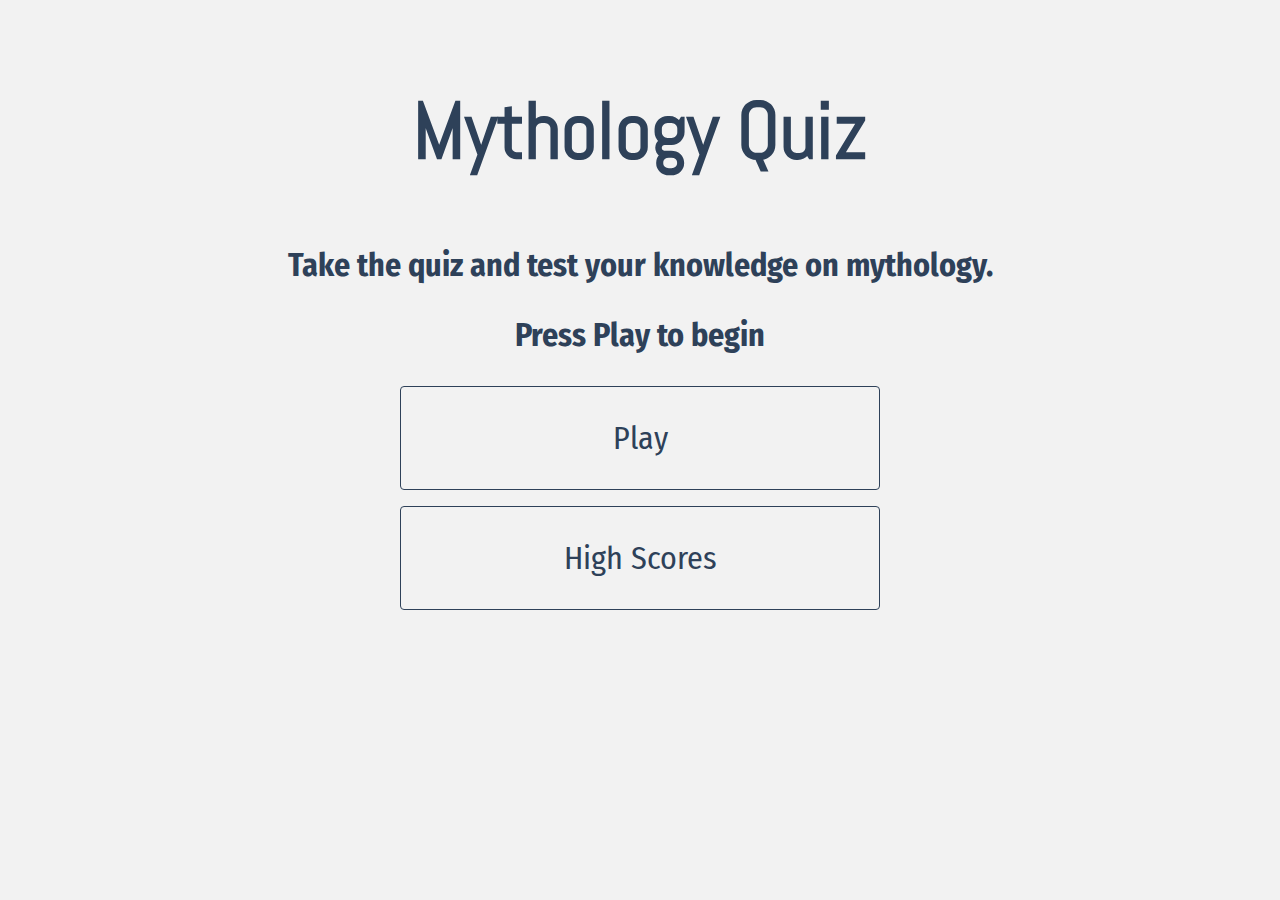
<file: index.html>
<!DOCTYPE html>
<html lang="en">

<head>
    <meta charset="UTF-8">
    <meta http-equiv="X-UA-Compatible" content="IE=edge">
    <meta name="viewport" content="width=device-width, initial-scale=1.0">
    <meta name="description" content="Mythology quiz">
    <meta name="keywords" content="Mythology, quiz, multiple choice">
    <title>Mythology Quiz</title>
    <link rel="stylesheet" href="assets/css/style.css">
    <link rel="icon" type="image/png" sizes="16x16" href="favicon-16x16.png">
</head>

<body>
    <div class="container">
        <div class="flex-column flex-center" id="home">
            <h1>Mythology Quiz</h1>
            <h2>Take the quiz and test your knowledge on mythology.</h2>
            <h2>Press Play to begin</h2>
            <a href="game.html" class="btn">Play</a>
            <a href="highscores.html" class="btn">High Scores</a>
        </div>
    </div>
</body>

</html>
</file>
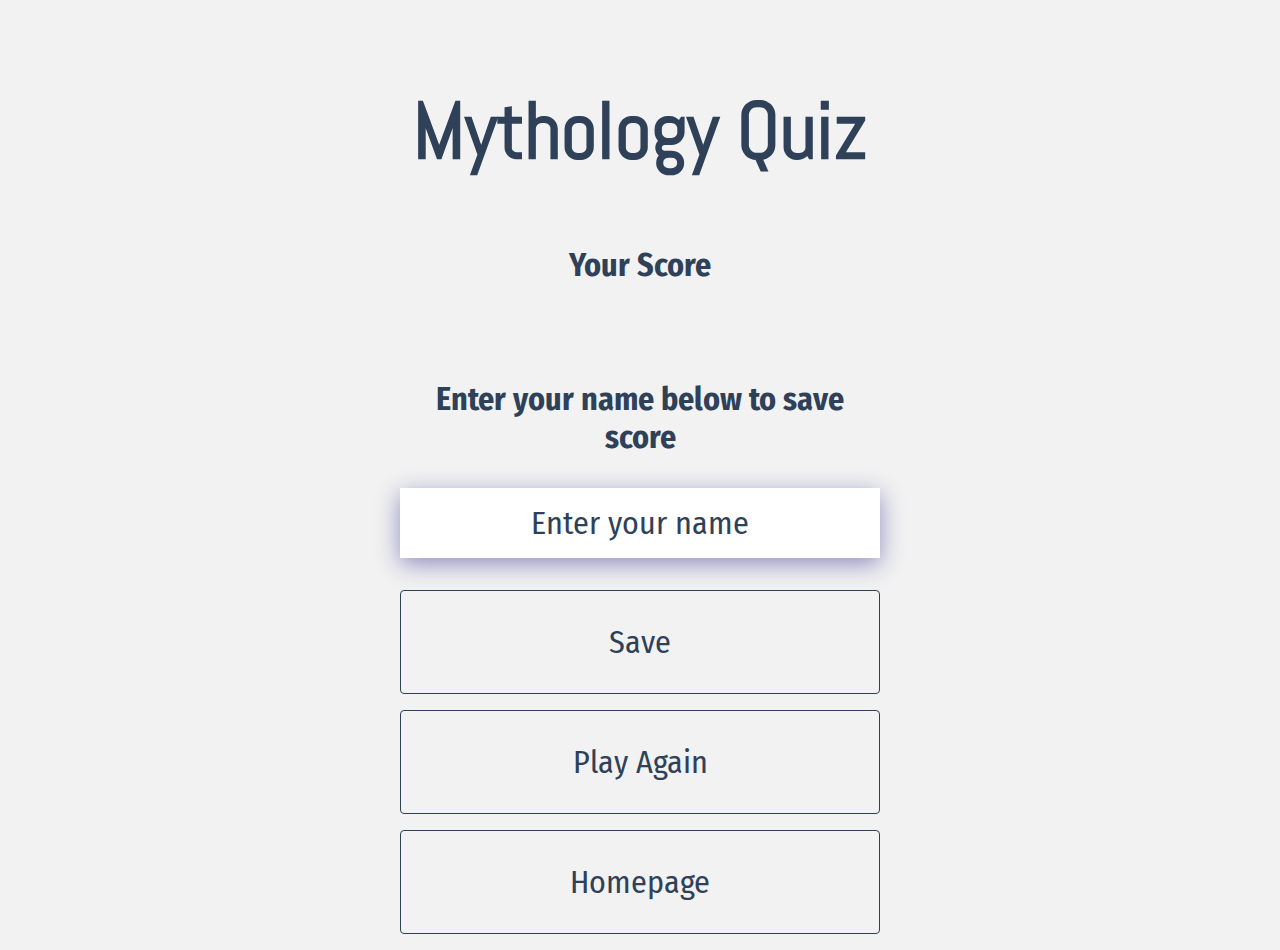
<file: end.html>
<!DOCTYPE html>
<html lang="en">

<head>
    <meta charset="UTF-8">
    <meta http-equiv="X-UA-Compatible" content="IE=edge">
    <meta name="viewport" content="width=device-width, initial-scale=1.0">
    <meta name="description" content="Mythology quiz">
    <meta name="keywords" content="Mythology, quiz, multiple choice">
    <title>Mythology Quiz</title>
    <link rel="stylesheet" href="assets/css/style.css">
    <link rel="icon" type="image/png" sizes="16x16" href="favicon-16x16.png">
</head>

<body>
    <div class="container">
        <div class="flex-column flex-center" id="end">
            <h1>Mythology Quiz</h1>
            <h2>Your Score</h2>
            <h1 id="finalScore">0</h1>
            <form class="end-form-container">
                <h2 id="end-text">Enter your name below to save score</h2>
                <input type="text" name="name" id="username" placeholder="Enter your name">
                <button class="btn" id="saveScoreBtn" type="submit" onclick="saveHighScore(event)">Save</button>
            </form>
            <a href="game.html" class="btn">Play Again</a>
            <a href="index.html" class="btn">Homepage</a>
        </div>
    </div>
    <script src="assets/js/end.js"></script>
</body>

</html>
</file>
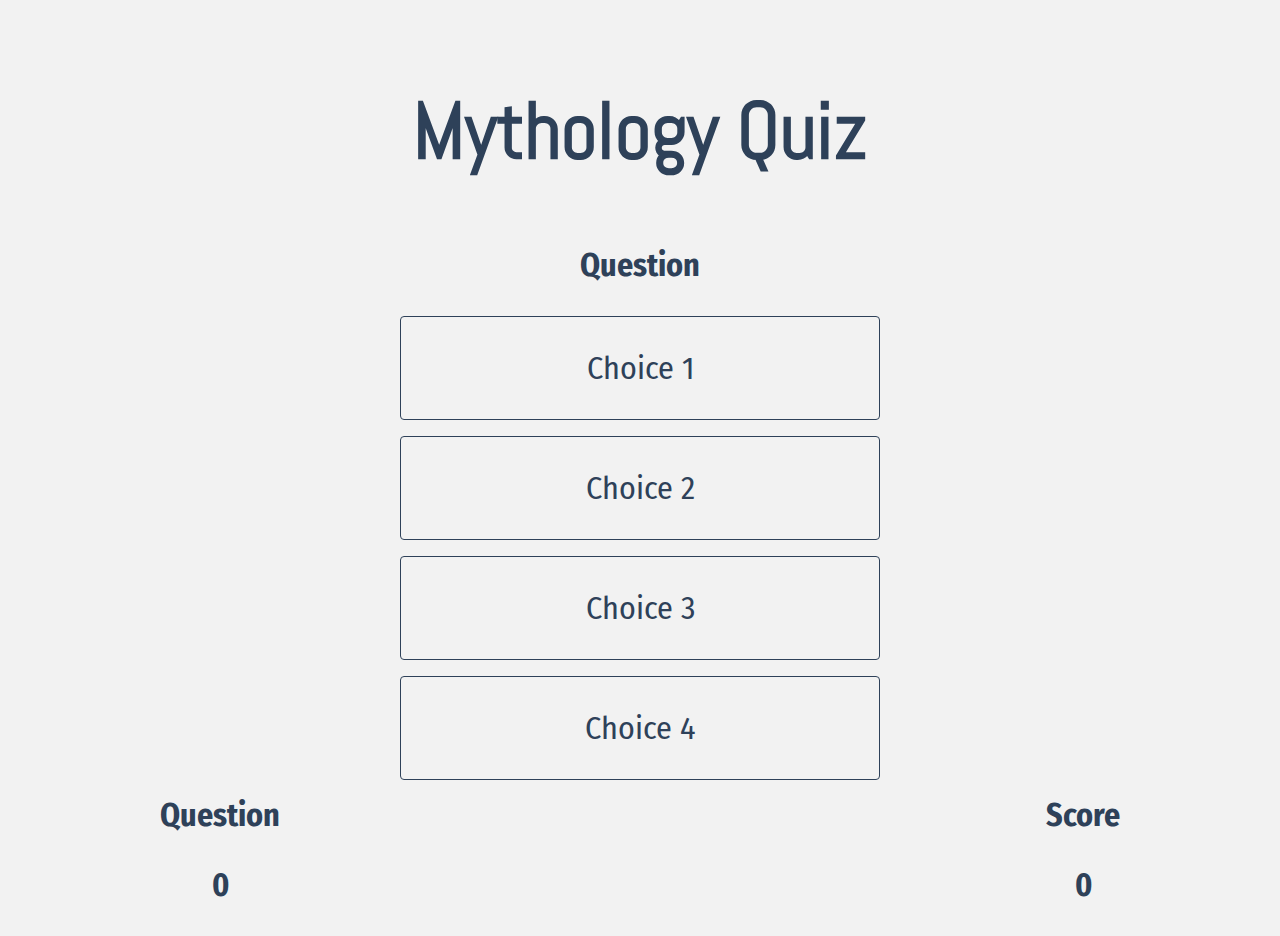
<file: game.html>
<!DOCTYPE html>
<html lang="en">

<head>
    <meta charset="UTF-8">
    <meta http-equiv="X-UA-Compatible" content="IE=edge">
    <meta name="viewport" content="width=device-width, initial-scale=1.0">
    <meta name="description" content="Mythology quiz">
    <meta name="keywords" content="Mythology, quiz, multiple choice">
    <title>Mythology Quiz</title>
    <link rel="stylesheet" href="assets/css/style.css">
    <link rel="stylesheet" href="assets/css/game.css">
    <link rel="icon" type="image/png" sizes="16x16" href="favicon-16x16.png">
</head>

<body>
    <div class="container">
        <div class="flex-column flex-center" id="game">
            <h1>Mythology Quiz</h1>
            <h2 id="question">Question</h2>
            <div>
                <button class="answer" data-number="1">Choice 1</button>
            </div>
            <div>
                <button class="answer" data-number="2">Choice 2</button>
            </div>
            <div>
                <button class="answer" data-number="3">Choice 3</button>
            </div>
            <div>
                <button class="answer" data-number="4">Choice 4</button>
            </div>

            <div id="information">
                <div>
                    <h2 class="information-prefix">Question</h2>
                    <h2 class="information-text" id="questionCounter">0</h2>
                </div>
                <div>
                    <h2 class="information-prefix">Score</h2>
                    <h2 class="information-text" id="score">0</h2>
                </div>
            </div>
        </div>
    </div>

    <script src="assets/js/game.js"></script>
</body>

</html>
</file>
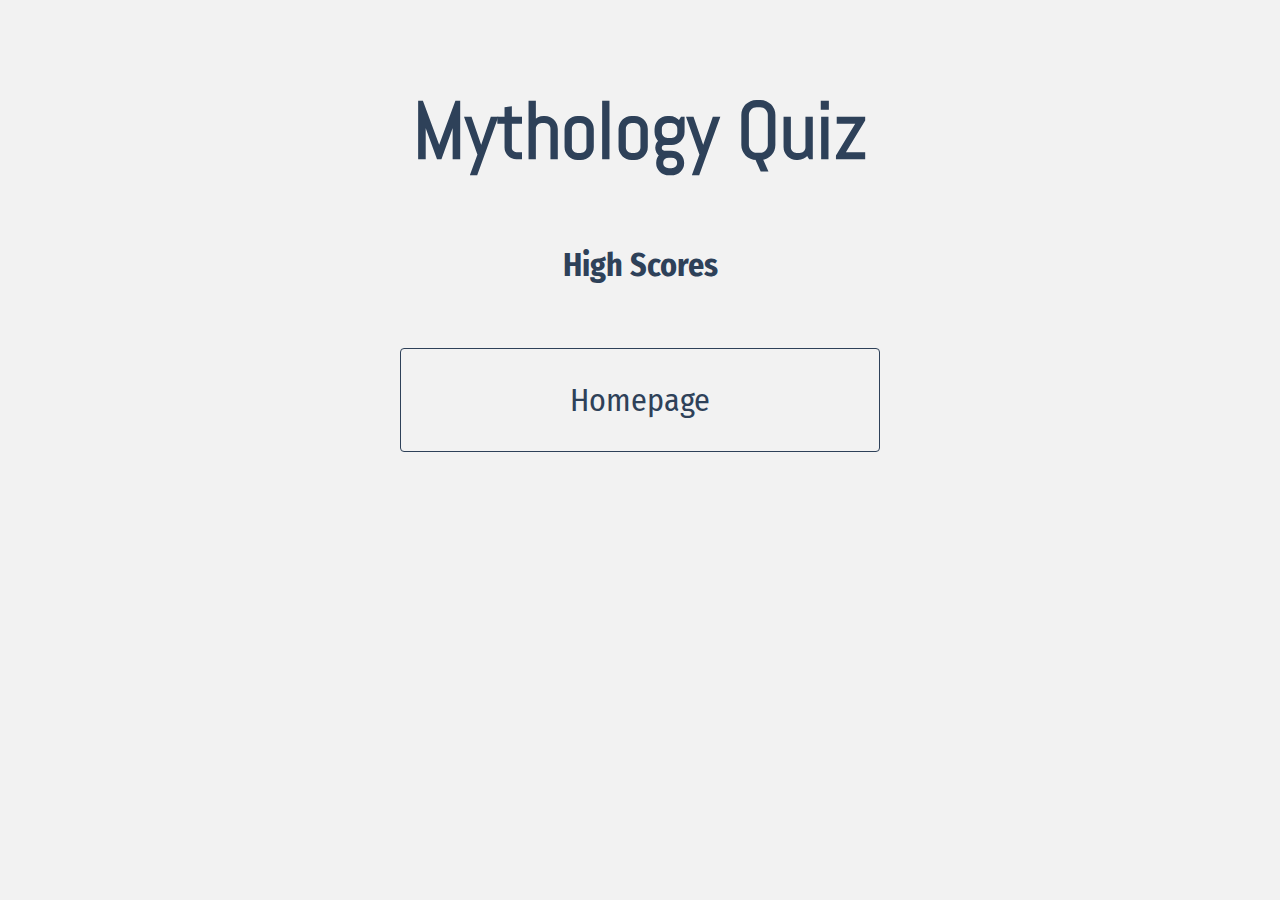
<file: highscores.html>
<!DOCTYPE html>
<html lang="en">

<head>
    <meta charset="UTF-8">
    <meta http-equiv="X-UA-Compatible" content="IE=edge">
    <meta name="viewport" content="width=device-width, initial-scale=1.0">
    <meta name="description" content="Mythology quiz">
    <meta name="keywords" content="Mythology, quiz, multiple choice">
    <title>Mythology Quiz</title>
    <link rel="stylesheet" href="assets/css/style.css">
    <link rel="icon" type="image/png" sizes="16x16" href="favicon-16x16.png">
</head>

<body>
    <div class="container">
        <div class="flex-column flex-center" id="highScores">
            <h1>Mythology Quiz</h1>
            <h2 id="finalScore">High Scores</h2>
            <ul id="highScoresList"></ul>
            <a href="index.html" class="btn">Homepage</a>
        </div>
    </div>
    <script src="assets/js/highscores.js"></script>
</body>

</html>
</file>
<file: assets/css/style.css>
@import url('https://fonts.googleapis.com/css2?family=Abel&family=Fira+Sans+Condensed&display=swap');

:root {
    background-color: #f2f2f2;
}

* {
    box-sizing: border-box;
    margin: 0;
    padding: 0;
    font-family: 'Fira Sans Condensed', sans-serif;
    text-align: center;
    color: #2E4159;
}

h1 {
    font-size: 5rem;
    margin-bottom: 4rem;
    font-family: 'Abel', sans-serif;
}

h2 {
    font-size: 2rem;
    margin-bottom: 2rem;
}

.container {
    width: 100vw;
    height: 100vh;
    display: flex;
    justify-content: center;
    align-items: flex-start;
    max-width: 80rem;
    margin: 0 auto;
    padding: 5rem;
}

.flex-column {
    display: flex;
    flex-direction: column;
}

.flex-center {
    justify-content: center;
    align-items: center;
}

.btn {
    font-size: 2rem;
    padding: 2rem 0;
    width: 30rem;
    margin-bottom: 1rem;
    text-decoration: none;
    color: #2E4159;
    background: #f2f2f2;
    border: 0.1rem solid #2E4159;
    border-radius: 4px;
}

.btn:hover {
    cursor: pointer;
    box-shadow: 0 0.4rem 1.4rem 0 #8F8EBF;
    transition: transform 150ms;
    transform: scale(1.03);
}

.end-form-container {
    width: 100%;
    display: flex;
    flex-direction: column;
    align-items: center;
    max-width: 30rem;
}

input {
    margin-bottom: 2rem;
    width: 30rem;
    padding: 1rem;
    font-size: 2rem;
    text-align: center;
    border: none;
    box-shadow: 0 0.4rem 1.4rem 0 #8F8EBF;
}

input::placeholder {
    text-align: center;
    color: #2E4159;
}

ul {
    list-style: none;
    font-size: 2rem;
    margin-bottom: 2rem;
}

@media only screen and (max-width: 1020px) {
    * {
        font-size: 90%;
    }
}

@media only screen and (max-width: 470px) {
    * {
        font-size: 50%;
    }
}
</file>
<file: assets/css/game.css>
#question {
    width: 60rem;
    text-align: center;
}

.answer {
    font-size: 2rem;
    padding: 2rem 0;
    width: 30rem;
    text-align: center;
    margin-bottom: 1rem;
    text-decoration: none;
    background: #f2f2f2;
    border: 0.1rem solid #2E4159;
    border-radius: 4px;
}

.answer:hover {
    cursor: pointer;
    box-shadow: 0 0.4rem 1.4rem 0 #8F8EBF;
    transition: transform 150ms;
    transform: scale(1.03);
}

#information {
    display: flex;
    justify-content: space-between;
    text-align: center;
    width: 60rem;
}

@media only screen and (max-width: 1020px) {
    #question {
        width: 100%;
    }
    
    #information {
        width: 80%;
    }
}

@media only screen and (max-width: 470px) {
    #question {
        width: 100%;
    }
    
    #information {
        width: 80%;
    }
}
</file>
